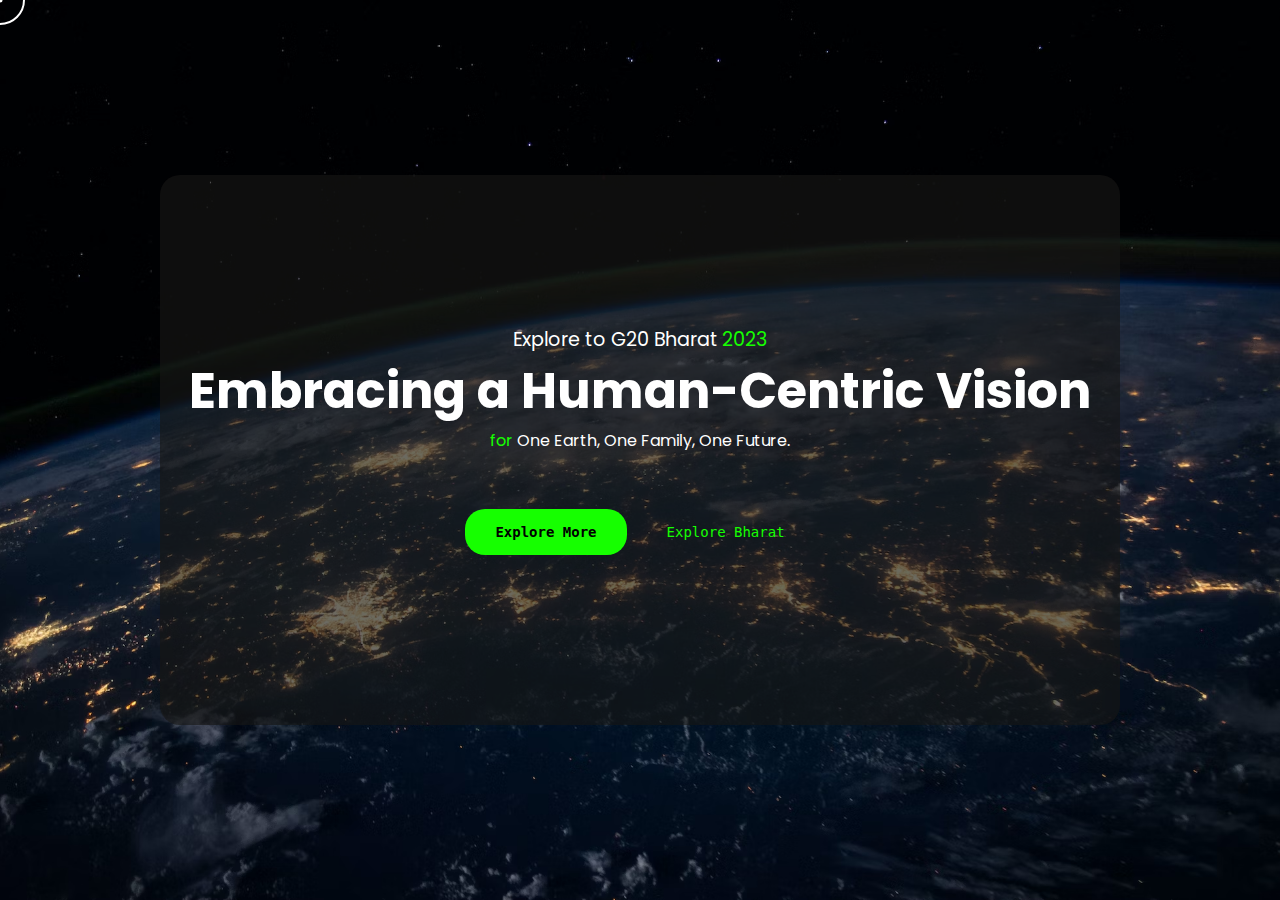
<file: index.html>
<!DOCTYPE html>
<html lang="en">
  <head>
    <meta charset="UTF-8" />
    <meta name="viewport" content="width=device-width, initial-scale=1.0" />
    <title>BHARAT | Home</title>
    <link rel="stylesheet" href="css/main.css" />
    <link
      rel="stylesheet"
      href="https://cdnjs.cloudflare.com/ajax/libs/font-awesome/6.4.2/css/all.min.css"
      integrity="sha512-z3gLpd7yknf1YoNbCzqRKc4qyor8gaKU1qmn+CShxbuBusANI9QpRohGBreCFkKxLhei6S9CQXFEbbKuqLg0DA=="
      crossorigin="anonymous"
      referrerpolicy="no-referrer"
    />
    <script src="./js/app.js" defer></script>
  </head>
  <body>
    <div class="cursor-dot" data-cursor-dot></div>
    <div class="cursor-outline" data-cursor-outline></div>
    <main class="main_bg">
      <section class="hero_sec">
        <div class="hero_main">
          <div class="hero_text">
            <span class="hero_span">Explore to G20 Bharat <span class="for pad">2023 </span></span>
            <h1 class="hero_main_text">Embracing a Human-Centric Vision</h1>
            <span class="hero_small_text"
              ><span class="for">for</span>  One Earth, One Family, One Future.</span
            >
            <br />
            <div class="hero-btns">
              <button
                class="hero_btn_primary"
                onclick="window.location.href='../pages/mission-page.html'"
              >
                Explore More
              </button>
              <button
                class="hero_btn_secondary"
                onclick="window.location.href='../pages/bharat.html'"
              >
                Explore Bharat <i class="fa-solid fa-video"></i>
              </button>
            </div>
          </div>
        </div>
      </section>
    </main>
  </body>
</html>
</file>
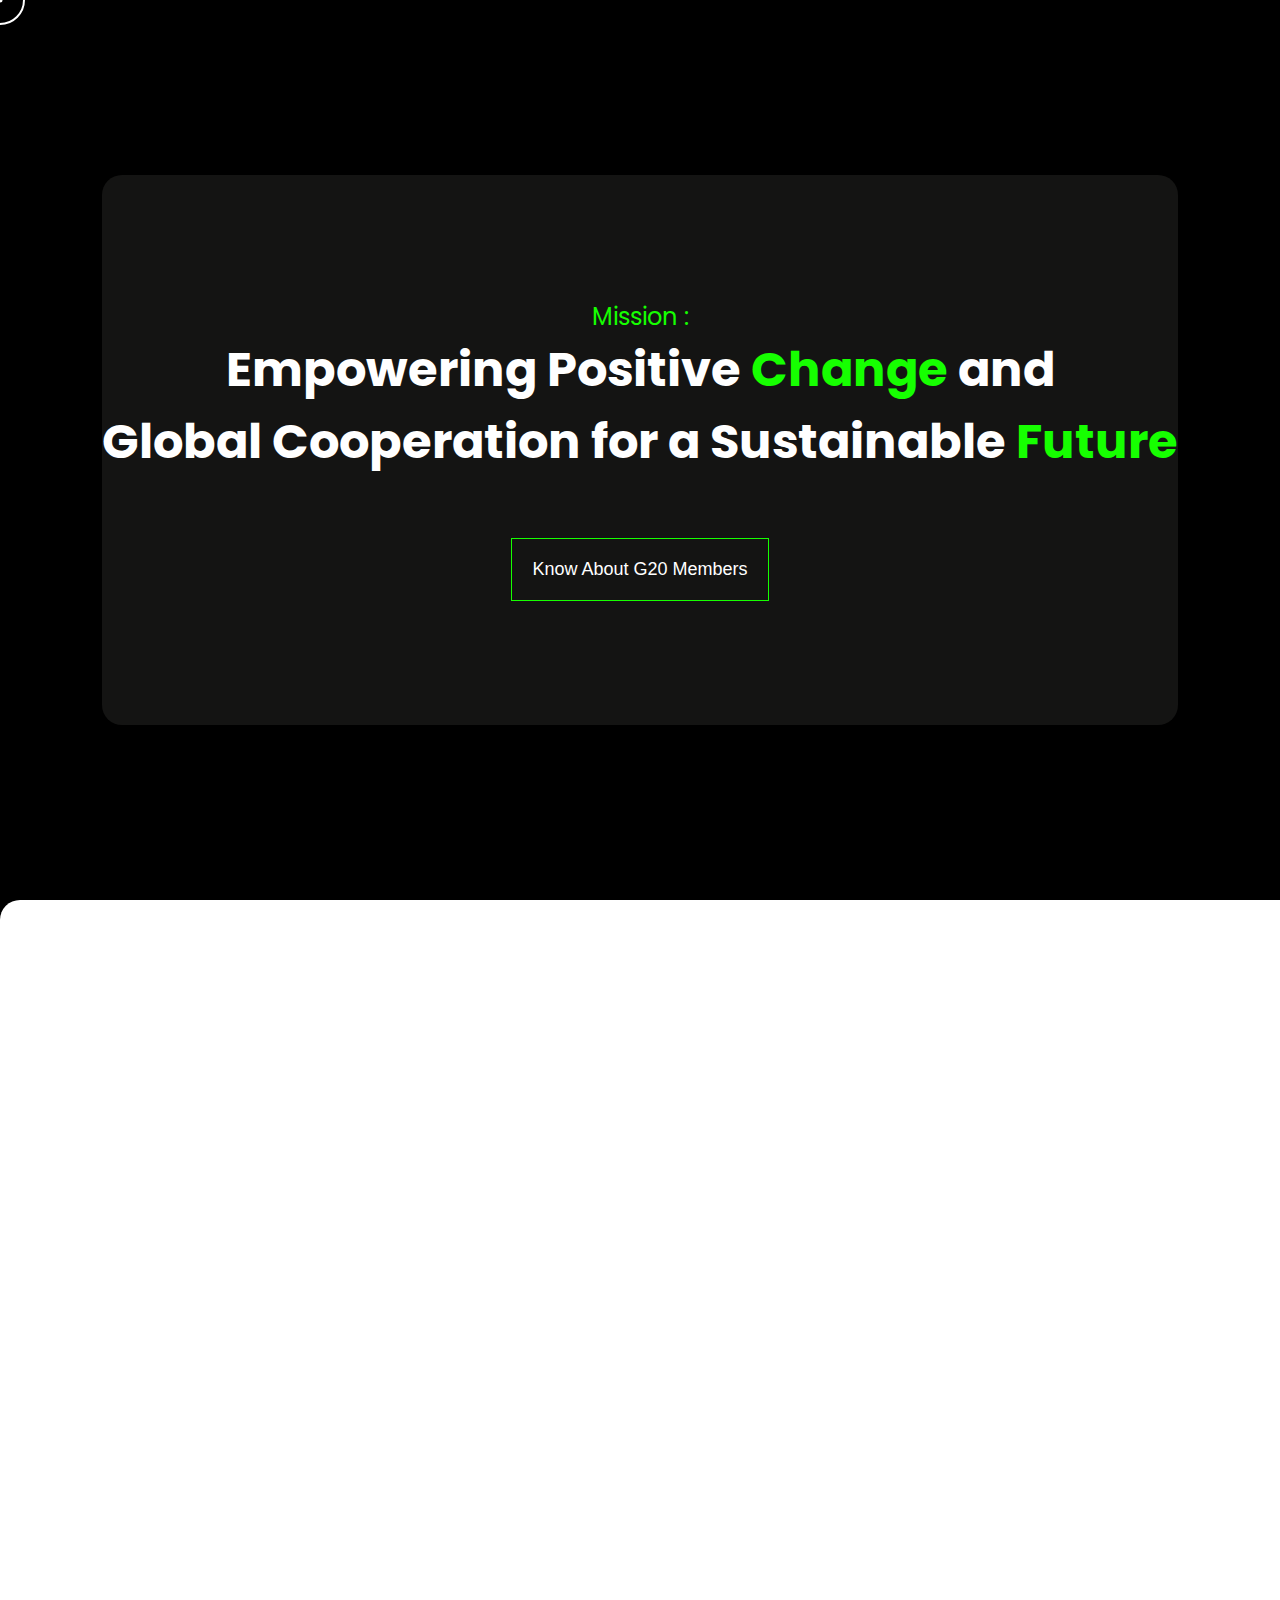
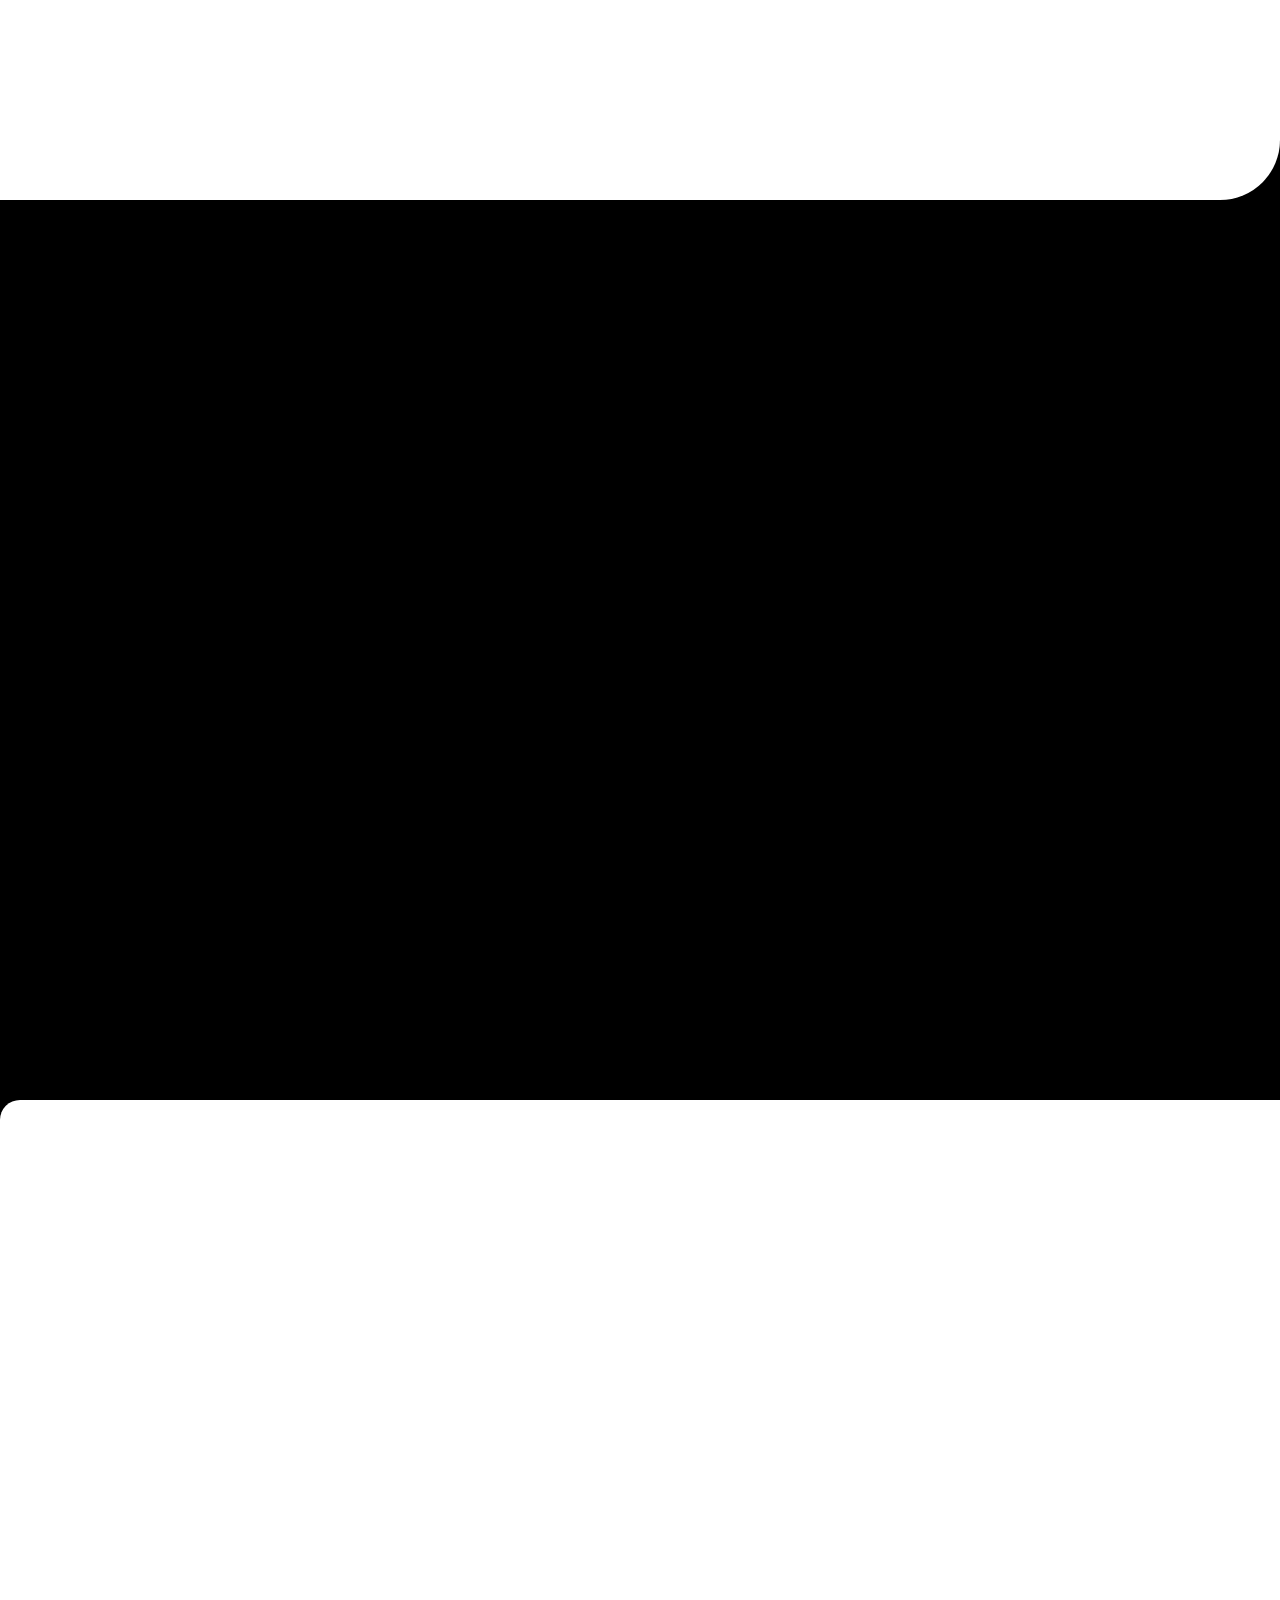
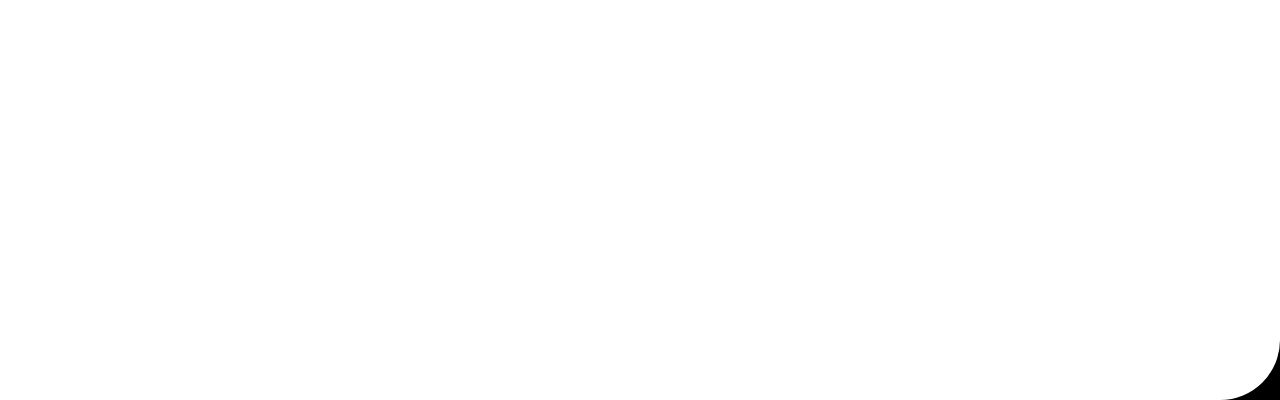
<file: pages/mission-page.html>
<!DOCTYPE html>
<html lang="en">
  <head>
    <meta charset="UTF-8" />
    <meta name="viewport" content="width=device-width, initial-scale=1.0" />
    <title>BHARAT | Our Mission</title>
    <link rel="stylesheet" href="../css/mission.css" />
    <link
      rel="stylesheet"
      href="https://cdnjs.cloudflare.com/ajax/libs/font-awesome/6.4.2/css/all.min.css"
      integrity="sha512-z3gLpd7yknf1YoNbCzqRKc4qyor8gaKU1qmn+CShxbuBusANI9QpRohGBreCFkKxLhei6S9CQXFEbbKuqLg0DA=="
      crossorigin="anonymous"
      referrerpolicy="no-referrer"
    />
    <script src="../js/app.js" defer></script>
  </head>
  <body>
    <div class="cursor-dot" data-cursor-dot></div>
    <div class="cursor-outline" data-cursor-outline></div>
    <section class="mission_main">
      <div class="mission_hero">
        <div class="text">
          <span class="text_span">Mission :</span> <br />
          <h1>
            Empowering Positive <span class="text_span">Change</span> and <br />
            Global Cooperation for a Sustainable
            <span class="text_span">Future</span>
          </h1>
          <button onclick="window.location.href='../pages/countries.html'">Know About G20 Members <i class="fa-solid fa-globe"></i></button>
        </div>
      </div>
    </section>
    <section>
      <div class="container reveal">
        <h2>What does 'Human Centric Approach' means ?</h2>
        <div class="cards">
          <div class="text-card">
            <h3>"One Earth"</h3>
            <p>
              "One Earth" refers to the idea that we have only one planet with
              finite resources that must be managed sustainably for the future
              generations
            </p>
          </div>

          <div class="text-card">
            <h3>"One Family"</h3>
            <p>
              "One Family" signifies the belief that despite our differences in
              culture, religion, or race, we are all members of a larger human
              family with shared values and aspirations.
            </p>
          </div>

          <div class="text-card">
            <h3>"One Future"</h3>
            <p>
              "One Future" underscores the importance of long-term thinking and
              planning to ensure a sustainable future for both current and
              future generations.
            </p>
          </div>
        </div>
      </div>
    </section>

    <section>
      <div class="container reveal">
        <h2>Effects of G20 summits in Bharat</h2>
        <div class="cards">
          <div class="text-card">
            <h3>"Infrastructure"</h3>
            <p>
              In preparation for hosting the G20 summit, host countries often
              invest in infrastructure development projects such as building or
              renovating convention centers, hotels, transportation systems, and
              security measures. These improvements leave a lasting legacy
              beyond the event itself.
            </p>
          </div>

          <div class="text-card">
            <h3>"Recognition"</h3>
            <p>
              Hosting such a high-level international gathering brings global
              attention and recognition to the host country. It enhances its
              standing on the world stage and provides an opportunity to
              showcase its achievements, culture, and heritage.
            </p>
          </div>

          <div class="text-card">
            <h3>"Oppurtunities"</h3>
            <p>
              The G20 summit allows for extensive diplomatic engagements with
              world leaders from various countries. Host countries can use this
              platform to strengthen bilateral relations, negotiate trade
              agreements, or address global issues of mutual concern.
            </p>
          </div>
        </div>
      </div>
    </section>

    <section>
      <div class="container reveal">
        <h2>Pros of G20 summit for Bharat</h2>
        <div class="cards">
          <div class="text-card">
            <h3>Governance</h3>
            <p>
              The G20 provides a platform for discussing and addressing global
              governance issues. This includes discussions on issues such as
              climate change, cybersecurity, and global health.
            </p>
          </div>

          <div class="text-card">
            <h3>Crisis Management</h3>
            <p>
              During periods of economic and financial crises, the G20 plays a
              crucial role in coordinating international responses. It
              facilitates discussions and actions to stabilize the global
              economy and restore confidence in financial markets.
            </p>
          </div>

          <div class="text-card">
            <h3>Cooperation</h3>
            <p>
              The G20 serves as a platform for international cooperation and
              dialogue among major economies. It allows leaders to address
              common challenges and seek consensus on solutions.
            </p>
          </div>
        </div>
      </div>
    </section>
  </body>
</html>
</file>
<file: css/main.css>
@import url('https://fonts.googleapis.com/css2?family=Poppins:wght@300;400;700&display=swap');
* {
    margin: 0;
    padding: 0;
    box-sizing: border-box;
}
body {
    overflow: hidden;
    font-family: 'Poppins', sans-serif;
    cursor: none;
}
a{
    text-decoration: none;
}
.cursor-dot {
    width: 5px;
    height: 5px;
    background: white;
}
.cursor-outline{
    width: 50px;
    height: 50px;
    border: 2px solid white;
}
.cursor-dot, .cursor-outline {
    position: fixed;
    top: 0;
    left: 0;
    transform: translate(-50%, -50%);
    border-radius: 50%;
    z-index: 1;
    pointer-events: none;
}

.main_bg {
    min-height: 100vh;
    background-image: url("../assets/bg_main.avif");
    background-position: center;
    background-size: cover;
    display: flex;
    justify-content: center;
    align-items: center;
    
}
.hero_sec {
    min-width: 75%;
    min-height: 550px;
    background-color: rgba(22, 22, 21, 0.63);
    border-radius: 20px;
}
.hero_text{
    padding-top: 150px;
    text-align: center;
    color: white;
}
.hero_span{
    font-size: 1.2rem;
    display: flex;
    justify-content: center;
    align-items: center;
}
.hero_main_text {
    font-size: 3.1rem;
}
.hero-btns {
    display: flex;
    justify-content: center;
    align-items: center;
    gap: 10px;
    margin-top: 3.5rem;
}
.hero_btn_primary {
    background: #16FF00;
    color: black;
    font-size: 14px;
    border: none;
    padding: 15px 30px;
    font-weight: 700;
    border-radius: 20px;
    transition: .2s ease;
    font-family: monospace;
    cursor: none;
}
.hero_btn_primary:hover {
    border-radius: 40px 10px;
}
.for {
    color: #16FF00;
}
.pad {
    padding-left: 4px;
}

.hero_btn_secondary {
    padding: 15px 30px;
    background: transparent;
    border: none;
    cursor: pointer;
    color: #16FF00;
    font-family: monospace;
    font-size: 14px;
}
</file>
<file: css/mission.css>
@import url('https://fonts.googleapis.com/css2?family=Poppins:wght@300;400;700&display=swap');
* {
  margin: 0;
  padding: 0;
  box-sizing: border-box;
}
body {
  font-family: "Poppins", sans-serif;
  background-color: #000;
}
.cursor-dot {
  width: 5px;
  height: 5px;
  background: white;
}
.cursor-outline {
  width: 50px;
  height: 50px;
  border: 2px solid white;
}
.cursor-dot,
.cursor-outline {
  position: fixed;
  top: 0;
  left: 0;
  transform: translate(-50%, -50%);
  border-radius: 50%;
  z-index: 1;
  pointer-events: none;
}
.mission_main {
  background-image: url("https://images.unsplash.com/photo-1567591428427-6e4c80364d59?ixlib=rb-4.0.3&ixid=M3wxMjA3fDB8MHxwaG90by1wYWdlfHx8fGVufDB8fHx8fA%3D%3D&auto=format&fit=crop&w=1469&q=80");
  background-position: center;
  background-repeat: no-repeat;
}
.mission_hero {
  font-size: 1.5rem;
  display: flex;
  align-items: center;
  justify-content: center;
  text-align: center;
  background-color: #000;
  background-color: rgba(22, 22, 21, 0.91);
  min-width: 80%;
  min-height: 550px;
  border-radius: 20px;
}
.text_span {
  color: #16ff00;
}
.text button {
    background: transparent;
    color: white;
    font-size: 18px;
    border: 1px solid #16ff00;
    margin-top: 60px;
    padding: 20px;
    cursor: pointer;
}

section {
  min-height: 100vh;
  display: flex;
  align-items: center;
  justify-content: center;
}
section:nth-child(1) {
  color: #fff;
  font-size: 1.6rem;
}
section:nth-child(even) {
  background: #fff;
  color: #000;
  border-top-left-radius: 20px;
  border-bottom-right-radius: 60px;
}
section:nth-child(odd) {
  color: #fff;
}
section .container {
  margin: 100px;
}
section h2 {
  font-size: 32px;
  text-align: center;
  text-transform: uppercase;
}
section .cards {
  display: flex;
  cursor: pointer;
}
section .cards .text-card {
  background: #16ff00;
  color: black;
  margin: 30px;
  padding: 30px;
  border-radius: 10px 30px;
}
section .cards .text-card h3 {
  font-size: 22px;
  text-align: center;
  text-transform: uppercase;
  margin: bottom;
}

@media (max-width: 900px) {
  section h1 {
    font-size: 20px;
  }
  section .cards {
    flex-direction: column;
  }
}

.reveal {
  position: relative;
  transform: translateY(150px);
  opacity: 0;
  transition: all 2s ease;
}
.reveal.active {
  transform: translateY(0px);
  opacity: 1;
}
</file>
